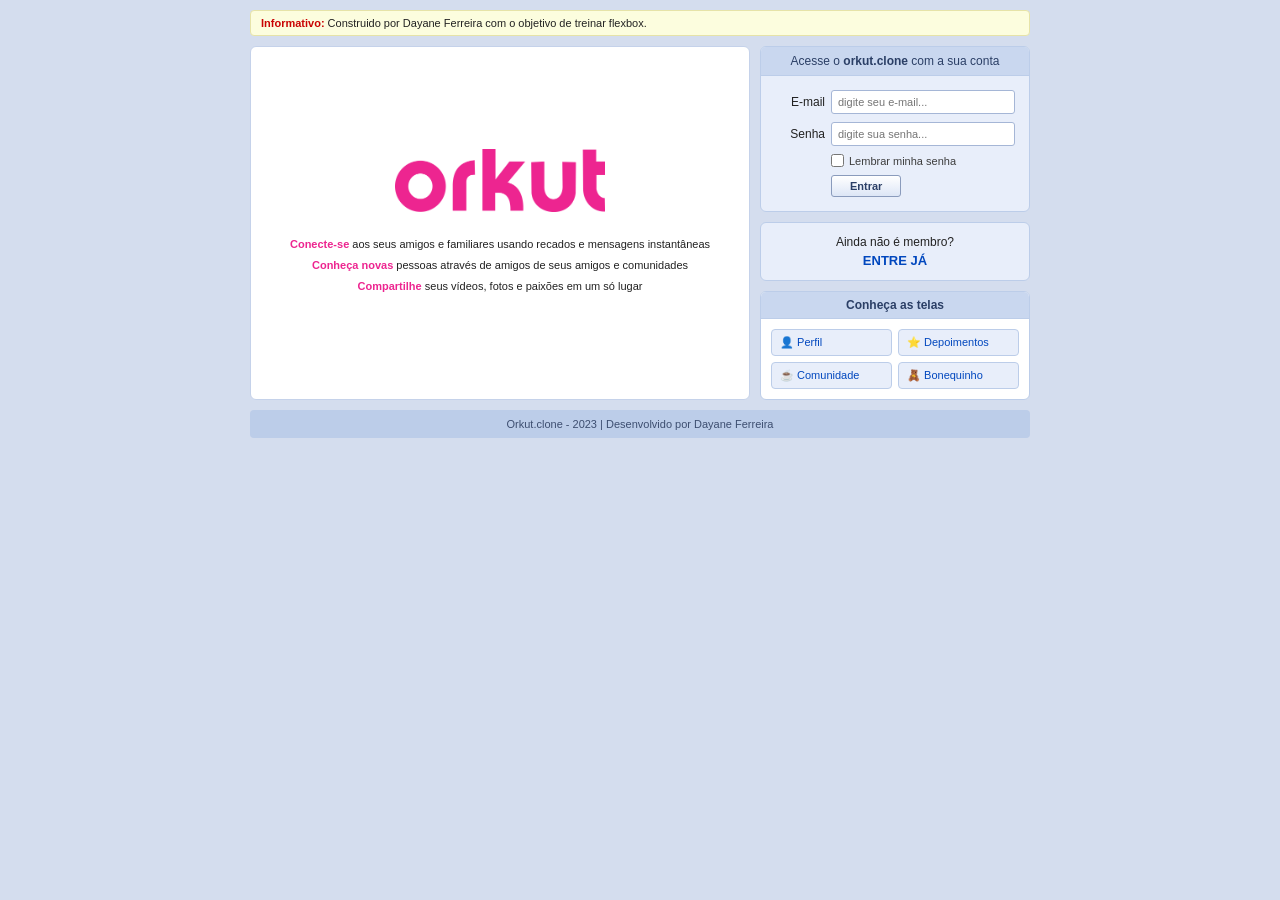
<file: index.html>
<!DOCTYPE html>
<html lang="pt-BR">
<head>
  <meta charset="UTF-8">
  <meta name="viewport" content="width=device-width, initial-scale=1.0">
  <title>Orkut - Clone</title>
  <link rel="stylesheet" href="css/style.css">
  <link rel="shortcut icon" href="img/icone.png" type="image/x-icon">
</head>
<body>

  <header>
    <div id="cabecalho" class="tela">
      <span>Informativo:</span> Construido por Dayane Ferreira com o objetivo de treinar flexbox.
    </div>
  </header>

    <div id="container-principal" class="tela">
        
        <div id="caixa-esquerda">
          <div id="bloco-logo">
             <img src="img/orkut-logo.png" alt="logo orkut">
          </div>

          <div id="bloco-textos">
            <p><span>Conecte-se</span> aos seus amigos e familiares usando recados e mensagens instantâneas</p>
            <p><span>Conheça novas</span> pessoas através de amigos de seus amigos e comunidades</p>
            <p><span>Compartilhe</span> seus vídeos, fotos e paixões em um só lugar</p>
          </div>
        </div>

        <div id="caixa-direita">
              
              <div id="tela-login">
                <p>Acesse o <strong>orkut.clone</strong> com a sua conta</p>
                 
                  <form action="perfil.html">
                    <div id="input-email">
                      <label for="email">E-mail</label>
                      <input type="email" id="email" placeholder="digite seu e-mail..." required="required">
                    </div>

                    <div id="input-senha">
                      <label for="senha">Senha</label>
                      <input type="password" id="senha" placeholder="digite sua senha..." required="required">
                    </div>

                    <div id="input-lembrar">
                      <input type="checkbox" id="chk-lembrar-senha" name="lembrar" value="1">
                      <label for="chk-lembrar-senha">Lembrar minha senha</label>
                    </div>

                    <div id="logar">
                        <button type="submit">Entrar</button>
                    </div>
                    
                  </form>
              </div>

              <div id="tela-inscrever-se">
                  <span>Ainda não é membro?</span>
                  <a href="#">Entre já</a>
              </div>

              <!-- Atalhos para todas as telas do clone -->
              <nav id="telas-projeto" aria-label="telas do projeto">
                <p>Conheça as telas</p>
                <ul>
                  <li><a href="perfil.html">👤 Perfil</a></li>
                  <li><a href="depoimentos.html">⭐ Depoimentos</a></li>
                  <li><a href="comunidade.html">☕ Comunidade</a></li>
                  <li><a href="humor.html">🧸 Bonequinho</a></li>
                </ul>
              </nav>
        </div>


    </div>

    <footer id="rodape" class="tela">
       Orkut.clone - 2023 | Desenvolvido por Dayane Ferreira
    </footer>
    
</body>
</html>
</file>
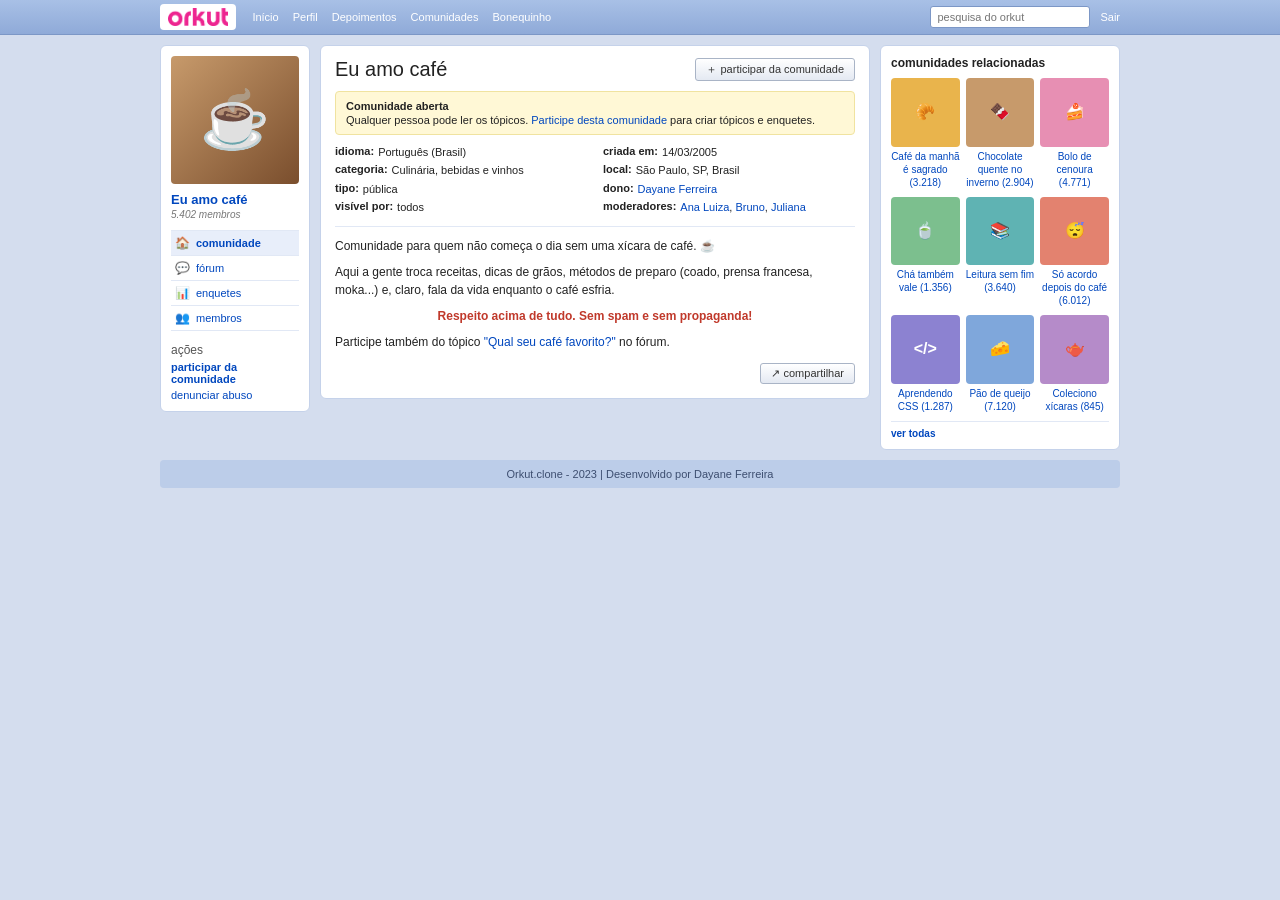
<file: comunidade.html>
<!DOCTYPE html>
<html lang="pt-BR">
<head>
  <meta charset="UTF-8">
  <meta name="viewport" content="width=device-width, initial-scale=1.0">
  <title>Eu amo café - Orkut Clone</title>
  <!-- perfil.css traz a base (barra, caixas, 3 colunas); comunidade.css só o que é desta página -->
  <link rel="stylesheet" href="css/perfil.css">
  <link rel="stylesheet" href="css/comunidade.css">
  <link rel="shortcut icon" href="img/icone.png" type="image/x-icon">
</head>
<body>

  <!-- BARRA SUPERIOR (igual à do perfil) -->
  <header id="barra-topo">
    <div class="tela barra-conteudo">
      <a href="perfil.html" id="logo-topo"><img src="img/orkut-logo.png" alt="logo orkut"></a>

      <nav id="menu-topo">
        <a href="perfil.html">Início</a>
        <a href="perfil.html">Perfil</a>
        <a href="depoimentos.html">Depoimentos</a>
        <a href="comunidade.html">Comunidades</a>
        <a href="humor.html">Bonequinho</a>
      </nav>

      <div id="busca-topo">
        <input type="search" placeholder="pesquisa do orkut" aria-label="pesquisa do orkut">
        <a href="index.html" id="sair">Sair</a>
      </div>
    </div>
  </header>

  <!-- Usa o mesmo id da página de perfil para aproveitar o layout de 3 colunas -->
  <div id="pagina-perfil" class="tela">

    <!-- COLUNA ESQUERDA: imagem, nome, membros e ações -->
    <aside id="coluna-esquerda" class="caixa">
      <div id="foto-comunidade" aria-hidden="true">☕</div>

      <div id="resumo-comunidade">
        <a href="comunidade.html" class="nome-link">Eu amo café</a>
        <p>5.402 membros</p>
      </div>

      <ul id="menu-perfil">
        <li><a href="#" class="ativo"><span class="icone">🏠</span>comunidade</a></li>
        <li><a href="#"><span class="icone">💬</span>fórum</a></li>
        <li><a href="#"><span class="icone">📊</span>enquetes</a></li>
        <li><a href="#"><span class="icone">👥</span>membros</a></li>
      </ul>

      <h2 id="titulo-acoes">ações</h2>
      <ul id="acoes">
        <li><a href="#">participar da comunidade</a></li>
        <li><a href="#">denunciar abuso</a></li>
      </ul>
    </aside>

    <!-- CENTRO: título, botão, dados e descrição -->
    <main id="coluna-centro" class="caixa">
      <div id="cabecalho-comunidade">
        <h1>Eu amo café</h1>
        <a href="#" class="botao">＋ participar da comunidade</a>
      </div>

      <div id="aviso">
        <strong>Comunidade aberta</strong>
        <p>Qualquer pessoa pode ler os tópicos. <a href="#">Participe desta comunidade</a> para criar tópicos e enquetes.</p>
      </div>

      <dl id="dados-comunidade">
        <div><dt>idioma:</dt><dd>Português (Brasil)</dd></div>
        <div><dt>criada em:</dt><dd>14/03/2005</dd></div>
        <div><dt>categoria:</dt><dd>Culinária, bebidas e vinhos</dd></div>
        <div><dt>local:</dt><dd>São Paulo, SP, Brasil</dd></div>
        <div><dt>tipo:</dt><dd>pública</dd></div>
        <div><dt>dono:</dt><dd><a href="perfil.html">Dayane Ferreira</a></dd></div>
        <div><dt>visível por:</dt><dd>todos</dd></div>
        <div><dt>moderadores:</dt><dd><a href="#">Ana Luiza</a>, <a href="#">Bruno</a>, <a href="#">Juliana</a></dd></div>
      </dl>

      <div id="descricao">
        <p>Comunidade para quem não começa o dia sem uma xícara de café. ☕</p>
        <p>Aqui a gente troca receitas, dicas de grãos, métodos de preparo (coado, prensa francesa, moka...) e, claro, fala da vida enquanto o café esfria.</p>
        <p class="destaque">Respeito acima de tudo. Sem spam e sem propaganda!</p>
        <p>Participe também do tópico <a href="#">"Qual seu café favorito?"</a> no fórum.</p>
      </div>

      <div id="rodape-centro">
        <a href="#" class="botao">↗ compartilhar</a>
      </div>
    </main>

    <!-- COLUNA DIREITA: comunidades relacionadas -->
    <aside id="coluna-direita">
      <section class="caixa bloco-lateral">
        <h2>comunidades relacionadas</h2>
        <ul class="grade">
          <li><a href="#"><span class="mini c5">🥐</span>Café da manhã é sagrado (3.218)</a></li>
          <li><a href="#"><span class="mini c3">🍫</span>Chocolate quente no inverno (2.904)</a></li>
          <li><a href="#"><span class="mini c1">🍰</span>Bolo de cenoura (4.771)</a></li>
          <li><a href="#"><span class="mini c4">🍵</span>Chá também vale (1.356)</a></li>
          <li><a href="#"><span class="mini c8">📚</span>Leitura sem fim (3.640)</a></li>
          <li><a href="#"><span class="mini c7">😴</span>Só acordo depois do café (6.012)</a></li>
          <li><a href="#"><span class="mini c6">&lt;/&gt;</span>Aprendendo CSS (1.287)</a></li>
          <li><a href="#"><span class="mini c2">🧀</span>Pão de queijo (7.120)</a></li>
          <li><a href="#"><span class="mini c9">🫖</span>Coleciono xícaras (845)</a></li>
        </ul>
        <a href="#" class="ver-todos">ver todas</a>
      </section>
    </aside>

  </div>

  <footer id="rodape" class="tela">
    Orkut.clone - 2023 | Desenvolvido por Dayane Ferreira
  </footer>

</body>
</html>
</file>
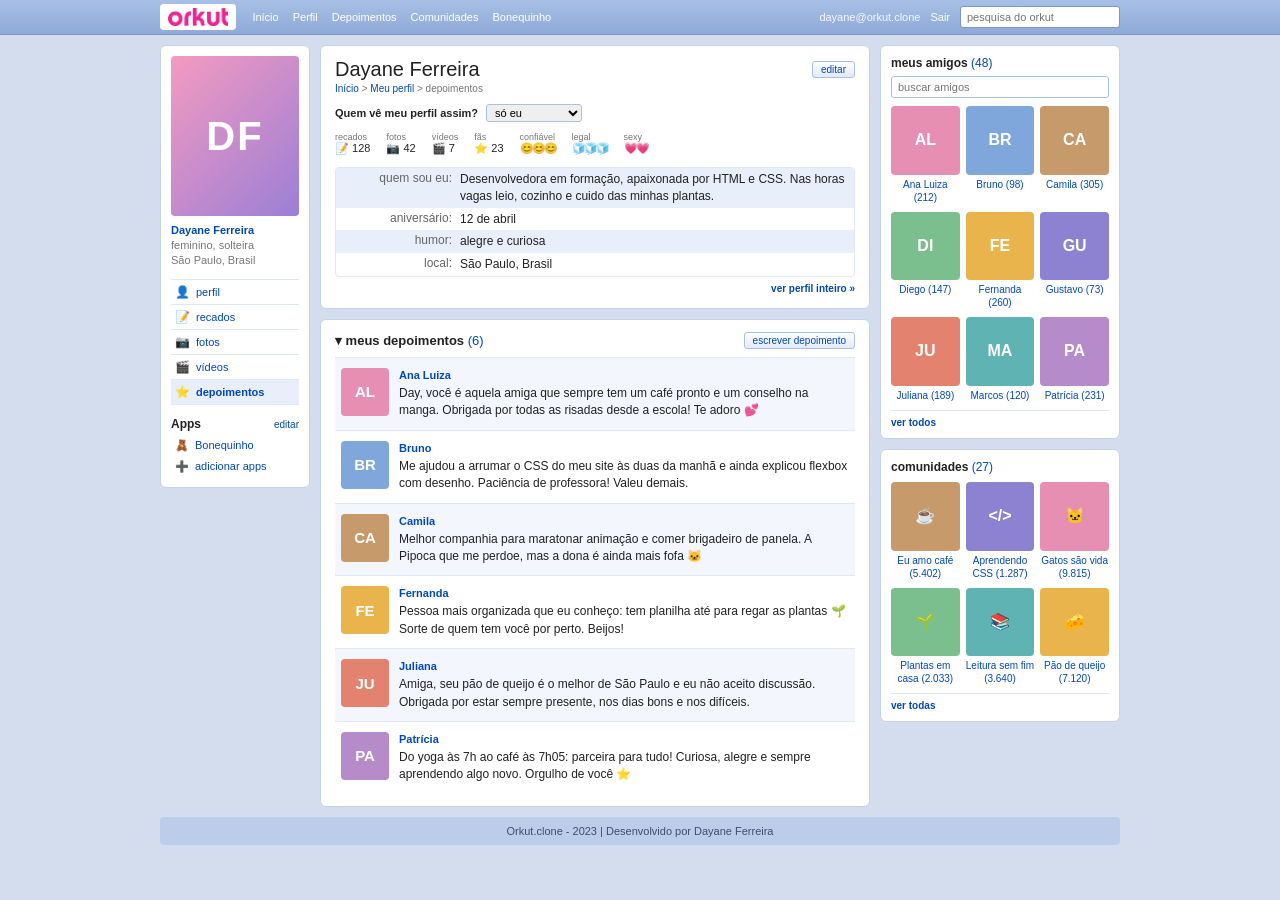
<file: depoimentos.html>
<!DOCTYPE html>
<html lang="pt-BR">
<head>
  <meta charset="UTF-8">
  <meta name="viewport" content="width=device-width, initial-scale=1.0">
  <title>Depoimentos de Dayane Ferreira - Orkut Clone</title>
  <!-- perfil.css traz a base (barra, caixas, colunas); depoimentos.css só o que é desta página -->
  <link rel="stylesheet" href="css/perfil.css">
  <link rel="stylesheet" href="css/depoimentos.css">
  <link rel="shortcut icon" href="img/icone.png" type="image/x-icon">
</head>
<body>

  <!-- BARRA SUPERIOR (igual à do perfil, com o e-mail) -->
  <header id="barra-topo">
    <div class="tela barra-conteudo">
      <a href="perfil.html" id="logo-topo"><img src="img/orkut-logo.png" alt="logo orkut"></a>

      <nav id="menu-topo">
        <a href="perfil.html">Início</a>
        <a href="perfil.html">Perfil</a>
        <a href="depoimentos.html">Depoimentos</a>
        <a href="comunidade.html">Comunidades</a>
        <a href="humor.html">Bonequinho</a>
      </nav>

      <div id="busca-topo">
        <!-- e-mail fictício: o repositório é público -->
        <span id="email-topo">dayane@orkut.clone</span>
        <a href="index.html" id="sair">Sair</a>
        <input type="search" placeholder="pesquisa do orkut" aria-label="pesquisa do orkut">
      </div>
    </div>
  </header>

  <div id="pagina-perfil" class="tela">

    <!-- COLUNA ESQUERDA: a mesma do perfil, com "depoimentos" marcado -->
    <aside id="coluna-esquerda" class="caixa">
      <div id="foto-perfil" aria-hidden="true">DF</div>

      <div id="resumo-perfil">
        <a href="perfil.html" class="nome-link">Dayane Ferreira</a>
        <p>feminino, solteira<br>São Paulo, Brasil</p>
      </div>

      <ul id="menu-perfil">
        <li><a href="perfil.html"><span class="icone">👤</span>perfil</a></li>
        <li><a href="#"><span class="icone">📝</span>recados</a></li>
        <li><a href="#"><span class="icone">📷</span>fotos</a></li>
        <li><a href="#"><span class="icone">🎬</span>vídeos</a></li>
        <li><a href="depoimentos.html" class="ativo"><span class="icone">⭐</span>depoimentos</a></li>
      </ul>

      <div class="titulo-apps"><h2>Apps</h2><a href="#">editar</a></div>
      <ul class="lista-apps">
        <li><a href="humor.html"><span class="icone">🧸</span>Bonequinho</a></li>
        <li><a href="#"><span class="icone">➕</span>adicionar apps</a></li>
      </ul>
    </aside>

    <!-- CENTRO: cabeçalho do perfil + lista de depoimentos -->
    <div id="coluna-meio">

      <main id="coluna-centro" class="caixa">
        <div class="cabecalho-linha">
          <h1>Dayane Ferreira</h1>
          <a href="perfil.html" class="botao-mini">editar</a>
        </div>
        <p id="trilha"><a href="perfil.html">Início</a> &gt; <a href="perfil.html">Meu perfil</a> &gt; depoimentos</p>

        <div id="quem-ve">
          <label for="visao">Quem vê meu perfil assim?</label>
          <select id="visao">
            <option>só eu</option>
            <option>meus amigos</option>
            <option>todos</option>
          </select>
        </div>

        <ul id="contadores">
          <li><span>recados</span><strong>📝 128</strong></li>
          <li><span>fotos</span><strong>📷 42</strong></li>
          <li><span>vídeos</span><strong>🎬 7</strong></li>
          <li><span>fãs</span><strong>⭐ 23</strong></li>
          <li><span>confiável</span><strong class="notas">😊😊😊</strong></li>
          <li><span>legal</span><strong class="notas">🧊🧊🧊</strong></li>
          <li><span>sexy</span><strong class="notas">💗💗</strong></li>
        </ul>

        <!-- Dados resumidos (o perfil completo fica em perfil.html) -->
        <dl id="tabela-social" class="resumo">
          <div><dt>quem sou eu:</dt><dd>Desenvolvedora em formação, apaixonada por HTML e CSS. Nas horas vagas leio, cozinho e cuido das minhas plantas.</dd></div>
          <div><dt>aniversário:</dt><dd>12 de abril</dd></div>
          <div><dt>humor:</dt><dd>alegre e curiosa</dd></div>
          <div><dt>local:</dt><dd>São Paulo, Brasil</dd></div>
        </dl>
        <a href="perfil.html" class="ver-perfil">ver perfil inteiro »</a>
      </main>

      <section id="meus-depoimentos" class="caixa">
        <div class="cabecalho-linha">
          <h2>▾ meus depoimentos <span>(6)</span></h2>
          <a href="#" class="botao-mini">escrever depoimento</a>
        </div>

        <ul class="lista-depoimentos">
          <li class="depoimento">
            <a href="#" class="foto-amigo c1" aria-hidden="true">AL</a>
            <div class="texto">
              <a href="#" class="autor">Ana Luiza</a>
              <p>Day, você é aquela amiga que sempre tem um café pronto e um conselho na manga. Obrigada por todas as risadas desde a escola! Te adoro 💕</p>
            </div>
          </li>
          <li class="depoimento">
            <a href="#" class="foto-amigo c2" aria-hidden="true">BR</a>
            <div class="texto">
              <a href="#" class="autor">Bruno</a>
              <p>Me ajudou a arrumar o CSS do meu site às duas da manhã e ainda explicou flexbox com desenho. Paciência de professora! Valeu demais.</p>
            </div>
          </li>
          <li class="depoimento">
            <a href="#" class="foto-amigo c3" aria-hidden="true">CA</a>
            <div class="texto">
              <a href="#" class="autor">Camila</a>
              <p>Melhor companhia para maratonar animação e comer brigadeiro de panela. A Pipoca que me perdoe, mas a dona é ainda mais fofa 🐱</p>
            </div>
          </li>
          <li class="depoimento">
            <a href="#" class="foto-amigo c5" aria-hidden="true">FE</a>
            <div class="texto">
              <a href="#" class="autor">Fernanda</a>
              <p>Pessoa mais organizada que eu conheço: tem planilha até para regar as plantas 🌱 Sorte de quem tem você por perto. Beijos!</p>
            </div>
          </li>
          <li class="depoimento">
            <a href="#" class="foto-amigo c7" aria-hidden="true">JU</a>
            <div class="texto">
              <a href="#" class="autor">Juliana</a>
              <p>Amiga, seu pão de queijo é o melhor de São Paulo e eu não aceito discussão. Obrigada por estar sempre presente, nos dias bons e nos difíceis.</p>
            </div>
          </li>
          <li class="depoimento">
            <a href="#" class="foto-amigo c9" aria-hidden="true">PA</a>
            <div class="texto">
              <a href="#" class="autor">Patrícia</a>
              <p>Do yoga às 7h ao café às 7h05: parceira para tudo! Curiosa, alegre e sempre aprendendo algo novo. Orgulho de você ⭐</p>
            </div>
          </li>
        </ul>
      </section>

    </div>

    <!-- COLUNA DIREITA: amigos (com busca) e comunidades, sem publicidade -->
    <aside id="coluna-direita">
      <section class="caixa bloco-lateral">
        <h2>meus amigos <span>(48)</span></h2>
        <input type="search" class="busca-amigos" placeholder="buscar amigos" aria-label="buscar amigos">
        <ul class="grade">
          <li><a href="#"><span class="mini c1">AL</span>Ana Luiza (212)</a></li>
          <li><a href="#"><span class="mini c2">BR</span>Bruno (98)</a></li>
          <li><a href="#"><span class="mini c3">CA</span>Camila (305)</a></li>
          <li><a href="#"><span class="mini c4">DI</span>Diego (147)</a></li>
          <li><a href="#"><span class="mini c5">FE</span>Fernanda (260)</a></li>
          <li><a href="#"><span class="mini c6">GU</span>Gustavo (73)</a></li>
          <li><a href="#"><span class="mini c7">JU</span>Juliana (189)</a></li>
          <li><a href="#"><span class="mini c8">MA</span>Marcos (120)</a></li>
          <li><a href="#"><span class="mini c9">PA</span>Patrícia (231)</a></li>
        </ul>
        <a href="#" class="ver-todos">ver todos</a>
      </section>

      <section class="caixa bloco-lateral">
        <h2>comunidades <span>(27)</span></h2>
        <ul class="grade">
          <li><a href="comunidade.html"><span class="mini c3">☕</span>Eu amo café (5.402)</a></li>
          <li><a href="#"><span class="mini c6">&lt;/&gt;</span>Aprendendo CSS (1.287)</a></li>
          <li><a href="#"><span class="mini c1">🐱</span>Gatos são vida (9.815)</a></li>
          <li><a href="#"><span class="mini c4">🌱</span>Plantas em casa (2.033)</a></li>
          <li><a href="#"><span class="mini c8">📚</span>Leitura sem fim (3.640)</a></li>
          <li><a href="#"><span class="mini c5">🧀</span>Pão de queijo (7.120)</a></li>
        </ul>
        <a href="comunidade.html" class="ver-todos">ver todas</a>
      </section>
    </aside>

  </div>

  <footer id="rodape" class="tela">
    Orkut.clone - 2023 | Desenvolvido por Dayane Ferreira
  </footer>

</body>
</html>
</file>
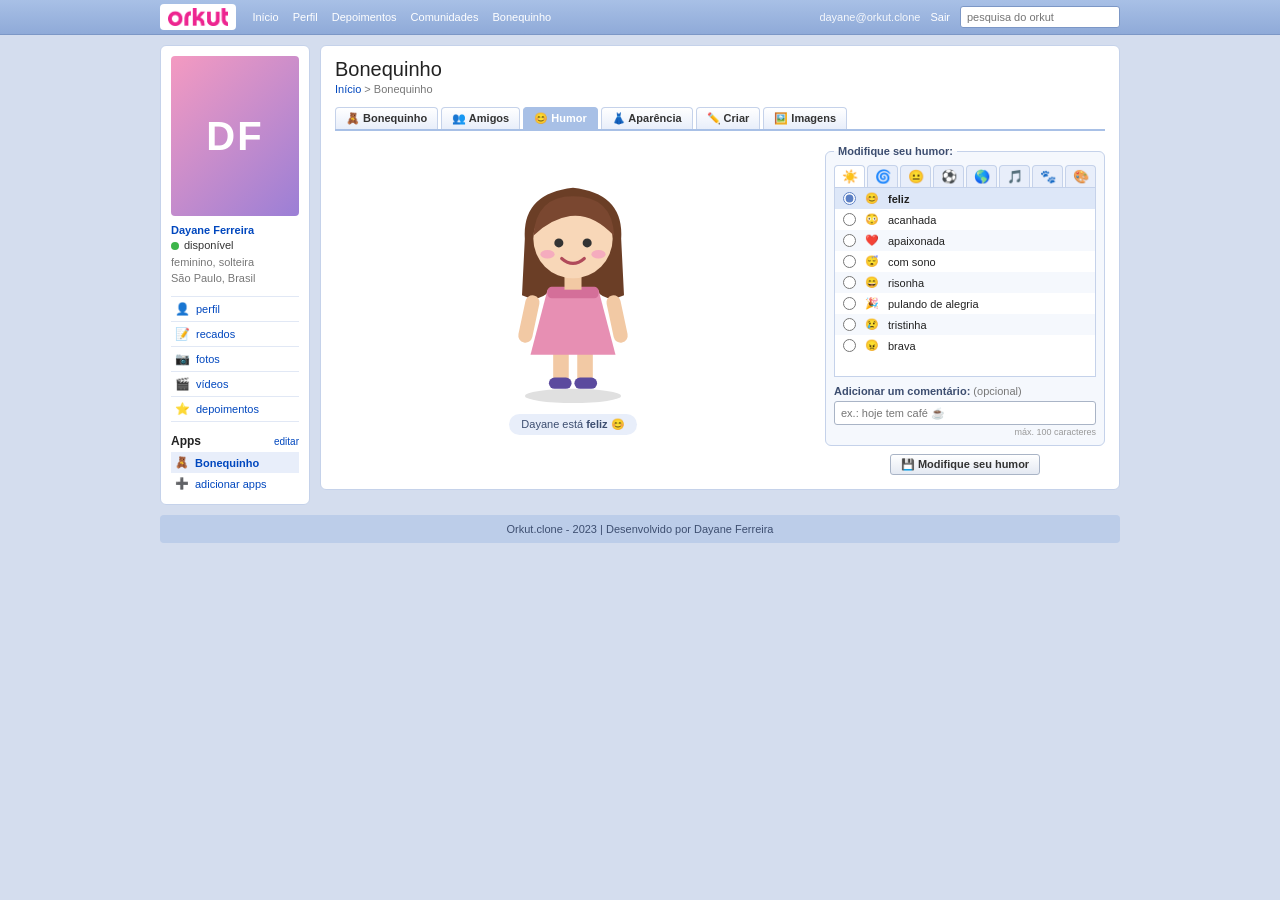
<file: humor.html>
<!DOCTYPE html>
<html lang="pt-BR">
<head>
  <meta charset="UTF-8">
  <meta name="viewport" content="width=device-width, initial-scale=1.0">
  <title>Bonequinho - Orkut Clone</title>
  <!-- perfil.css traz a base (barra, caixas, colunas); humor.css só o que é desta página -->
  <link rel="stylesheet" href="css/perfil.css">
  <link rel="stylesheet" href="css/comunidade.css">
  <link rel="stylesheet" href="css/humor.css">
  <link rel="shortcut icon" href="img/icone.png" type="image/x-icon">
</head>
<body>

  <!-- BARRA SUPERIOR (igual à do perfil, com o e-mail) -->
  <header id="barra-topo">
    <div class="tela barra-conteudo">
      <a href="perfil.html" id="logo-topo"><img src="img/orkut-logo.png" alt="logo orkut"></a>

      <nav id="menu-topo">
        <a href="perfil.html">Início</a>
        <a href="perfil.html">Perfil</a>
        <a href="depoimentos.html">Depoimentos</a>
        <a href="comunidade.html">Comunidades</a>
        <a href="humor.html">Bonequinho</a>
      </nav>

      <div id="busca-topo">
        <!-- e-mail fictício: o repositório é público -->
        <span id="email-topo">dayane@orkut.clone</span>
        <a href="index.html" id="sair">Sair</a>
        <input type="search" placeholder="pesquisa do orkut" aria-label="pesquisa do orkut">
      </div>
    </div>
  </header>

  <div id="pagina-perfil" class="tela">

    <!-- COLUNA ESQUERDA: mesma do perfil + status e Apps -->
    <aside id="coluna-esquerda" class="caixa">
      <div id="foto-perfil" aria-hidden="true">DF</div>

      <div id="resumo-perfil">
        <a href="perfil.html" class="nome-link">Dayane Ferreira</a>
        <p id="status-online"><span class="bolinha"></span>disponível</p>
        <p>feminino, solteira<br>São Paulo, Brasil</p>
      </div>

      <ul id="menu-perfil">
        <li><a href="perfil.html"><span class="icone">👤</span>perfil</a></li>
        <li><a href="#"><span class="icone">📝</span>recados</a></li>
        <li><a href="#"><span class="icone">📷</span>fotos</a></li>
        <li><a href="#"><span class="icone">🎬</span>vídeos</a></li>
        <li><a href="depoimentos.html"><span class="icone">⭐</span>depoimentos</a></li>
      </ul>

      <div class="titulo-apps"><h2>Apps</h2><a href="#">editar</a></div>
      <ul class="lista-apps">
        <li><a href="humor.html" class="ativo"><span class="icone">🧸</span>Bonequinho</a></li>
        <li><a href="#"><span class="icone">➕</span>adicionar apps</a></li>
      </ul>
    </aside>

    <!-- CENTRO: o app -->
    <main id="coluna-centro" class="caixa">
      <h1>Bonequinho</h1>
      <p id="trilha"><a href="perfil.html">Início</a> &gt; Bonequinho</p>

      <nav id="abas-app">
        <a href="#">🧸 Bonequinho</a>
        <a href="#">👥 Amigos</a>
        <a href="#" class="ativa">😊 Humor</a>
        <a href="#">👗 Aparência</a>
        <a href="#">✏️ Criar</a>
        <a href="#">🖼️ Imagens</a>
      </nav>

      <form id="app-humor" action="#">

        <!-- Avatar desenhado em SVG: o rosto muda conforme o humor marcado (CSS :has) -->
        <div id="palco">
          <svg id="boneco" viewBox="0 0 120 170" role="img" aria-label="Avatar da Dayane">
            <!-- sombra -->
            <ellipse cx="60" cy="163" rx="34" ry="5" fill="#000" opacity=".12"/>
            <!-- cabelo de trás -->
            <path d="M26 52 Q24 20 60 16 Q96 20 94 52 L96 92 Q84 98 76 88 L44 88 Q36 98 24 92 Z" fill="#6B3E26"/>
            <!-- pernas -->
            <rect x="46" y="128" width="11" height="28" rx="4" fill="#F2C9A4"/>
            <rect x="63" y="128" width="11" height="28" rx="4" fill="#F2C9A4"/>
            <rect x="43" y="150" width="16" height="8" rx="4" fill="#5B4A9E"/>
            <rect x="61" y="150" width="16" height="8" rx="4" fill="#5B4A9E"/>
            <!-- braços -->
            <g class="bracos-baixo">
              <rect x="27" y="92" width="10" height="34" rx="5" fill="#F2C9A4" transform="rotate(12 32 94)"/>
              <rect x="83" y="92" width="10" height="34" rx="5" fill="#F2C9A4" transform="rotate(-12 88 94)"/>
            </g>
            <g class="bracos-cima">
              <rect x="27" y="62" width="10" height="34" rx="5" fill="#F2C9A4" transform="rotate(-25 32 94)"/>
              <rect x="83" y="62" width="10" height="34" rx="5" fill="#F2C9A4" transform="rotate(25 88 94)"/>
            </g>
            <!-- vestido -->
            <path d="M42 88 L78 88 L90 134 L30 134 Z" fill="#E78FB3"/>
            <rect x="42" y="86" width="36" height="8" rx="3" fill="#D46F99"/>
            <!-- pescoço e cabeça -->
            <rect x="54" y="76" width="12" height="12" fill="#F2C9A4"/>
            <circle cx="60" cy="52" r="28" fill="#F8D7B8"/>
            <!-- franja -->
            <path d="M32 50 Q34 22 60 22 Q88 22 89 50 Q74 34 58 36 Q44 38 32 50 Z" fill="#7A4730"/>

            <!-- OLHOS -->
            <g class="parte olhos-normais" fill="#333">
              <circle cx="50" cy="55" r="3.2"/><circle cx="70" cy="55" r="3.2"/>
            </g>
            <g class="parte olhos-fechados" fill="none" stroke="#333" stroke-width="2.2" stroke-linecap="round">
              <path d="M45 56 Q50 51 55 56"/><path d="M65 56 Q70 51 75 56"/>
            </g>
            <g class="parte olhos-coracao" fill="#E0245E">
              <path d="M50 59 l-4.5 -4.5 a2.6 2.6 0 0 1 4.5 -3 a2.6 2.6 0 0 1 4.5 3 Z"/>
              <path d="M70 59 l-4.5 -4.5 a2.6 2.6 0 0 1 4.5 -3 a2.6 2.6 0 0 1 4.5 3 Z"/>
            </g>
            <g class="parte olhos-sono" fill="none" stroke="#333" stroke-width="2.2" stroke-linecap="round">
              <path d="M45 55 H55"/><path d="M65 55 H75"/>
            </g>
            <g class="parte sobrancelha-brava" fill="none" stroke="#5A3220" stroke-width="2.4" stroke-linecap="round">
              <path d="M44 47 L55 50"/><path d="M76 47 L65 50"/>
            </g>
            <g class="parte sobrancelha-triste" fill="none" stroke="#5A3220" stroke-width="2.2" stroke-linecap="round">
              <path d="M45 50 L55 47"/><path d="M75 50 L65 47"/>
            </g>

            <!-- BOCAS -->
            <path class="parte boca-sorriso" d="M52 66 Q60 73 68 66" fill="none" stroke="#B04A5A" stroke-width="2.2" stroke-linecap="round"/>
            <path class="parte boca-aberta" d="M50 64 Q60 64 70 64 Q68 76 60 76 Q52 76 50 64 Z" fill="#B04A5A"/>
            <path class="parte boca-pequena" d="M56 67 Q60 69 64 67" fill="none" stroke="#B04A5A" stroke-width="2" stroke-linecap="round"/>
            <path class="parte boca-triste" d="M52 70 Q60 63 68 70" fill="none" stroke="#B04A5A" stroke-width="2.2" stroke-linecap="round"/>
            <ellipse class="parte boca-o" cx="60" cy="68" rx="3.5" ry="4" fill="#B04A5A"/>

            <!-- EXTRAS -->
            <g class="parte bochechas" fill="#F49AC1" opacity=".7">
              <ellipse cx="42" cy="63" rx="5" ry="3"/><ellipse cx="78" cy="63" rx="5" ry="3"/>
            </g>
            <path class="parte lagrima" d="M72 60 Q75 66 72 68 Q69 66 72 60 Z" fill="#6FB6E8"/>
            <text class="parte zzz" x="86" y="26" font-size="14" font-family="Verdana" font-weight="bold" fill="#7FA7DB">z z</text>
            <path class="parte coracao-flutuando" d="M98 30 l-7 -7 a4 4 0 0 1 7 -4.5 a4 4 0 0 1 7 4.5 Z" fill="#E0245E"/>
            <g class="parte estrelas" fill="#E9B44C">
              <path d="M14 30 l2 5 5 .5 -4 3 1.5 5 -4.5 -3 -4.5 3 1.5 -5 -4 -3 5 -.5 Z"/>
              <path d="M102 20 l1.5 4 4 .4 -3 2.4 1 4 -3.5 -2.4 -3.5 2.4 1 -4 -3 -2.4 4 -.4 Z"/>
            </g>
          </svg>

          <!-- Frase embaixo do boneco: só a do humor marcado aparece -->
          <p id="frase-humor">
            Dayane está
            <span data-humor="feliz">feliz 😊</span>
            <span data-humor="acanhada">acanhada 😳</span>
            <span data-humor="apaixonada">apaixonada ❤️</span>
            <span data-humor="sonolenta">com sono 😴</span>
            <span data-humor="risonha">risonha 😄</span>
            <span data-humor="pulando">pulando de alegria 🎉</span>
            <span data-humor="triste">tristinha 😢</span>
            <span data-humor="brava">brava 😠</span>
          </p>
        </div>

        <!-- Painel para trocar o humor -->
        <div id="lado-painel">
        <fieldset id="painel-humor">
          <legend>Modifique seu humor:</legend>

          <div id="categorias" aria-hidden="true">
            <span class="ativa">☀️</span><span>🌀</span><span>😐</span><span>⚽</span><span>🌎</span><span>🎵</span><span>🐾</span><span>🎨</span>
          </div>

          <ul id="lista-humores">
            <li><label><input type="radio" name="humor" value="feliz" id="h-feliz" checked><span class="emoji">😊</span>feliz</label></li>
            <li><label><input type="radio" name="humor" value="acanhada" id="h-acanhada"><span class="emoji">😳</span>acanhada</label></li>
            <li><label><input type="radio" name="humor" value="apaixonada" id="h-apaixonada"><span class="emoji">❤️</span>apaixonada</label></li>
            <li><label><input type="radio" name="humor" value="sonolenta" id="h-sonolenta"><span class="emoji">😴</span>com sono</label></li>
            <li><label><input type="radio" name="humor" value="risonha" id="h-risonha"><span class="emoji">😄</span>risonha</label></li>
            <li><label><input type="radio" name="humor" value="pulando" id="h-pulando"><span class="emoji">🎉</span>pulando de alegria</label></li>
            <li><label><input type="radio" name="humor" value="triste" id="h-triste"><span class="emoji">😢</span>tristinha</label></li>
            <li><label><input type="radio" name="humor" value="brava" id="h-brava"><span class="emoji">😠</span>brava</label></li>
          </ul>

          <label id="rotulo-comentario" for="comentario">Adicionar um comentário: <span>(opcional)</span></label>
          <input type="text" id="comentario" name="comentario" maxlength="100" placeholder="ex.: hoje tem café ☕">
          <small id="limite">máx. 100 caracteres</small>
        </fieldset>

        <div id="rodape-humor">
          <button type="submit" class="botao">💾 Modifique seu humor</button>
        </div>
        </div>
      </form>
    </main>

  </div>

  <footer id="rodape" class="tela">
    Orkut.clone - 2023 | Desenvolvido por Dayane Ferreira
  </footer>

</body>
</html>
</file>
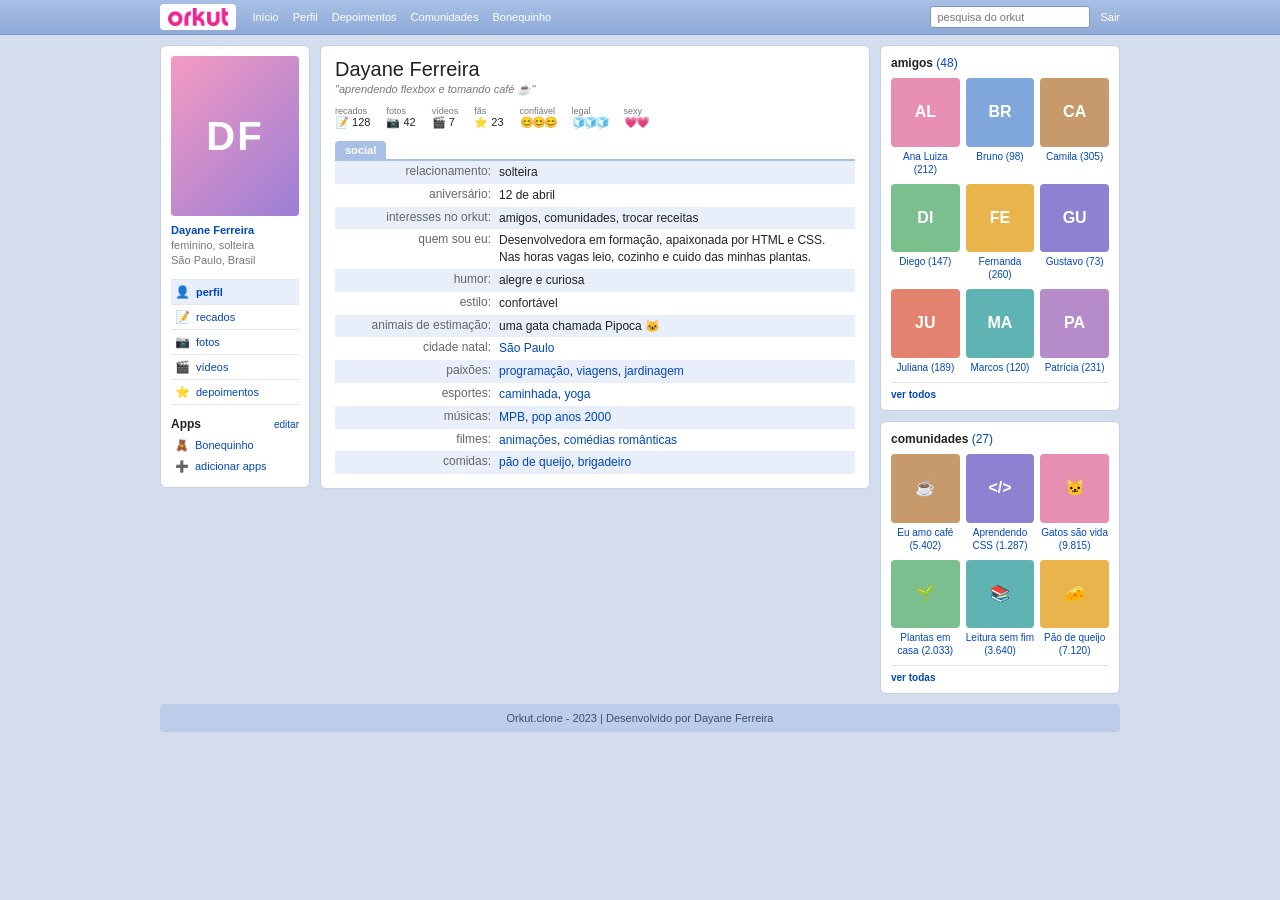
<file: perfil.html>
<!DOCTYPE html>
<html lang="pt-BR">
<head>
  <meta charset="UTF-8">
  <meta name="viewport" content="width=device-width, initial-scale=1.0">
  <title>Dayane Ferreira - Orkut Clone</title>
  <link rel="stylesheet" href="css/perfil.css">
  <link rel="shortcut icon" href="img/icone.png" type="image/x-icon">
</head>
<body>

  <!-- BARRA SUPERIOR -->
  <header id="barra-topo">
    <div class="tela barra-conteudo">
      <a href="perfil.html" id="logo-topo"><img src="img/orkut-logo.png" alt="logo orkut"></a>

      <nav id="menu-topo">
        <a href="perfil.html">Início</a>
        <a href="perfil.html">Perfil</a>
        <a href="depoimentos.html">Depoimentos</a>
        <a href="comunidade.html">Comunidades</a>
        <a href="humor.html">Bonequinho</a>
      </nav>

      <div id="busca-topo">
        <input type="search" placeholder="pesquisa do orkut" aria-label="pesquisa do orkut">
        <a href="index.html" id="sair">Sair</a>
      </div>
    </div>
  </header>

  <div id="pagina-perfil" class="tela">

    <!-- COLUNA ESQUERDA: foto e menu -->
    <aside id="coluna-esquerda" class="caixa">
      <div id="foto-perfil" aria-hidden="true">DF</div>

      <div id="resumo-perfil">
        <a href="#" class="nome-link">Dayane Ferreira</a>
        <p>feminino, solteira<br>São Paulo, Brasil</p>
      </div>

      <ul id="menu-perfil">
        <li><a href="#" class="ativo"><span class="icone">👤</span>perfil</a></li>
        <li><a href="#"><span class="icone">📝</span>recados</a></li>
        <li><a href="#"><span class="icone">📷</span>fotos</a></li>
        <li><a href="#"><span class="icone">🎬</span>vídeos</a></li>
        <li><a href="depoimentos.html"><span class="icone">⭐</span>depoimentos</a></li>
      </ul>

      <div class="titulo-apps"><h2>Apps</h2><a href="#">editar</a></div>
      <ul class="lista-apps">
        <li><a href="humor.html"><span class="icone">🧸</span>Bonequinho</a></li>
        <li><a href="#"><span class="icone">➕</span>adicionar apps</a></li>
      </ul>
    </aside>

    <!-- CENTRO: nome, contadores e tabela social -->
    <main id="coluna-centro" class="caixa">
      <h1>Dayane Ferreira</h1>
      <p id="frase-status">"aprendendo flexbox e tomando café ☕"</p>

      <ul id="contadores">
        <li><span>recados</span><strong>📝 128</strong></li>
        <li><span>fotos</span><strong>📷 42</strong></li>
        <li><span>vídeos</span><strong>🎬 7</strong></li>
        <li><span>fãs</span><strong>⭐ 23</strong></li>
        <li><span>confiável</span><strong class="notas">😊😊😊</strong></li>
        <li><span>legal</span><strong class="notas">🧊🧊🧊</strong></li>
        <li><span>sexy</span><strong class="notas">💗💗</strong></li>
      </ul>

      <div id="aba-social"><span>social</span></div>

      <dl id="tabela-social">
        <div><dt>relacionamento:</dt><dd>solteira</dd></div>
        <div><dt>aniversário:</dt><dd>12 de abril</dd></div>
        <div><dt>interesses no orkut:</dt><dd>amigos, comunidades, trocar receitas</dd></div>
        <div><dt>quem sou eu:</dt><dd>Desenvolvedora em formação, apaixonada por HTML e CSS. Nas horas vagas leio, cozinho e cuido das minhas plantas.</dd></div>
        <div><dt>humor:</dt><dd>alegre e curiosa</dd></div>
        <div><dt>estilo:</dt><dd>confortável</dd></div>
        <div><dt>animais de estimação:</dt><dd>uma gata chamada Pipoca 🐱</dd></div>
        <div><dt>cidade natal:</dt><dd><a href="#">São Paulo</a></dd></div>
        <div><dt>paixões:</dt><dd><a href="#">programação</a>, <a href="#">viagens</a>, <a href="#">jardinagem</a></dd></div>
        <div><dt>esportes:</dt><dd><a href="#">caminhada</a>, <a href="#">yoga</a></dd></div>
        <div><dt>músicas:</dt><dd><a href="#">MPB</a>, <a href="#">pop anos 2000</a></dd></div>
        <div><dt>filmes:</dt><dd><a href="#">animações</a>, <a href="#">comédias românticas</a></dd></div>
        <div><dt>comidas:</dt><dd><a href="#">pão de queijo</a>, <a href="#">brigadeiro</a></dd></div>
      </dl>
    </main>

    <!-- COLUNA DIREITA: amigos e comunidades -->
    <aside id="coluna-direita">
      <section class="caixa bloco-lateral">
        <h2>amigos <span>(48)</span></h2>
        <ul class="grade">
          <li><a href="#"><span class="mini c1">AL</span>Ana Luiza (212)</a></li>
          <li><a href="#"><span class="mini c2">BR</span>Bruno (98)</a></li>
          <li><a href="#"><span class="mini c3">CA</span>Camila (305)</a></li>
          <li><a href="#"><span class="mini c4">DI</span>Diego (147)</a></li>
          <li><a href="#"><span class="mini c5">FE</span>Fernanda (260)</a></li>
          <li><a href="#"><span class="mini c6">GU</span>Gustavo (73)</a></li>
          <li><a href="#"><span class="mini c7">JU</span>Juliana (189)</a></li>
          <li><a href="#"><span class="mini c8">MA</span>Marcos (120)</a></li>
          <li><a href="#"><span class="mini c9">PA</span>Patrícia (231)</a></li>
        </ul>
        <a href="#" class="ver-todos">ver todos</a>
      </section>

      <section class="caixa bloco-lateral">
        <h2>comunidades <span>(27)</span></h2>
        <ul class="grade">
          <li><a href="comunidade.html"><span class="mini c3">☕</span>Eu amo café (5.402)</a></li>
          <li><a href="#"><span class="mini c6">&lt;/&gt;</span>Aprendendo CSS (1.287)</a></li>
          <li><a href="#"><span class="mini c1">🐱</span>Gatos são vida (9.815)</a></li>
          <li><a href="#"><span class="mini c4">🌱</span>Plantas em casa (2.033)</a></li>
          <li><a href="#"><span class="mini c8">📚</span>Leitura sem fim (3.640)</a></li>
          <li><a href="#"><span class="mini c5">🧀</span>Pão de queijo (7.120)</a></li>
        </ul>
        <a href="comunidade.html" class="ver-todos">ver todas</a>
      </section>
    </aside>

  </div>

  <footer id="rodape" class="tela">
    Orkut.clone - 2023 | Desenvolvido por Dayane Ferreira
  </footer>

</body>
</html>
</file>
<file: css/style.css>
*{
  margin: 0;
  padding: 0;
  box-sizing: border-box;
}

body{
  background-color: #D4DDEE;
  font-family: Verdana, Arial, sans-serif;
  font-size: 12px;
  color: #222;
}

/* Bloco central estreito, como no Orkut antigo */
.tela{
  width: calc(100% - 20px);
  max-width: 780px;
  margin: 0 auto;
}

/*! CABEÇALHO ----------------------------*/
header #cabecalho{
  margin-top: 10px;
  padding: 6px 10px;
  background-color: #FCFDDE;
  border: 1px solid #E6E3A8;
  border-radius: 4px;
  font-size: 11px;
}

#cabecalho span{
  font-weight: bold;
  color: #C90303;
}

/*! CONTEÚDO PRINCIPAL ----------------------------*/
#container-principal{
  display: flex;
  gap: 10px;
  margin-top: 10px;
}

/*! LADO ESQUERDO ----------------------------*/
#caixa-esquerda{
  flex: 1;
  padding: 30px 16px;
  background-color: #FFFFFF;
  border: 1px solid #C5D2EA;
  border-radius: 6px;

  display: flex;
  flex-direction: column;
  align-items: center;
  justify-content: center;
}

#bloco-logo img{
  display: block;
  width: 210px;
  height: auto;
}

#bloco-textos{
  margin-top: 22px;
  text-align: center;
  font-size: 11px;
  line-height: 1.9;
}

#bloco-textos span{
  color: #ED2590;
  font-weight: bold;
}

/*! LADO DIREITO ----------------------------*/
#caixa-direita{
  width: 270px;
  flex-shrink: 0;
  display: flex;
  flex-direction: column;
  gap: 10px;
}

#tela-login,
#tela-inscrever-se{
  background-color: #E8EEFA;
  border: 1px solid #BCCDE9;
  border-radius: 6px;
  overflow: hidden;
}

/* Faixa de título da caixa de login */
#tela-login > p{
  padding: 7px 12px;
  background-color: #C9D7EF;
  border-bottom: 1px solid #BCCDE9;
  text-align: center;
  color: #2B3F66;
}

#tela-login form{
  padding: 6px 14px 14px;
}

#tela-login form > div{
  margin-top: 8px;
}

#input-email,
#input-senha{
  display: flex;
  align-items: center;
}

#input-email label,
#input-senha label{
  width: 50px;
  flex-shrink: 0;
  text-align: right;
  margin-right: 6px;
}

#input-email input,
#input-senha input{
  flex: 1;
  min-width: 0;
  height: 24px;
  padding: 0 6px;
  font: inherit;
  font-size: 11px;
  background-color: #FFFFFF;
  border: 1px solid #A5B6D6;
  border-radius: 3px;
}

#input-email input:focus,
#input-senha input:focus{
  outline: none;
  border-color: #6B8DC9;
  box-shadow: 0 0 0 2px rgba(107, 141, 201, 0.25);
}

#input-lembrar{
  display: flex;
  align-items: center;
  padding-left: 56px;
  font-size: 11px;
  color: #3D3D3D;
}

#input-lembrar input{
  margin-right: 5px;
}

#logar{
  padding-left: 56px;
}

#logar button{
  padding: 4px 18px;
  font: inherit;
  font-size: 11px;
  font-weight: bold;
  color: #2B3F66;
  background: linear-gradient(#FFFFFF, #DDE6F6);
  border: 1px solid #8A9BBC;
  border-radius: 3px;
  cursor: pointer;
}

#logar button:hover{
  background: #FFFFFF;
}

/* Caixa de inscrever-se */
#tela-inscrever-se{
  padding: 12px 14px;
  text-align: center;
}

#tela-inscrever-se a{
  display: block;
  margin-top: 4px;
  font-size: 13px;
  font-weight: bold;
  color: #0047BE;
  text-transform: uppercase;
  text-decoration: none;
}

#tela-inscrever-se a:hover{
  text-decoration: underline;
}

/*! ATALHOS PARA AS TELAS ----------------------------*/
#telas-projeto{
  background-color: #FFFFFF;
  border: 1px solid #BCCDE9;
  border-radius: 6px;
  overflow: hidden;
}

#telas-projeto p{
  padding: 6px 12px;
  background-color: #C9D7EF;
  border-bottom: 1px solid #BCCDE9;
  text-align: center;
  font-weight: bold;
  color: #2B3F66;
}

#telas-projeto ul{
  display: flex;
  flex-wrap: wrap;
  gap: 6px;
  padding: 10px;
  list-style: none;
}

#telas-projeto li{
  flex: 1 1 calc(50% - 6px);
}

#telas-projeto a{
  display: block;
  padding: 6px 8px;
  background-color: #E8EEFA;
  border: 1px solid #BCCDE9;
  border-radius: 4px;
  font-size: 11px;
  color: #0047BE;
  text-decoration: none;
  white-space: nowrap;
}

#telas-projeto a:hover{
  background-color: #D9E3F6;
  text-decoration: underline;
}

/*! RODAPÉ ----------------------------*/
footer#rodape{
  margin-top: 10px;
  margin-bottom: 10px;
  padding: 8px 10px;
  background-color: #BCCDE9;
  border-radius: 4px;
  text-align: center;
  font-size: 11px;
  color: #3D4E70;
}

/*! CELULAR ----------------------------
   Ordem pensada para o celular: logo, login, cadastro e,
   por último, as frases de apresentação. */
@media (max-width: 600px){
  body{
    font-size: 14px;
  }

  #container-principal{
    flex-direction: column;
    gap: 12px;
  }

  /* A caixa da esquerda "some" para que o logo e as frases
     possam ser reordenados junto com o login */
  #caixa-esquerda{
    display: contents;
  }

  #bloco-logo{
    order: 1;
    padding: 8px 0 2px;
    align-self: center;
  }

  #bloco-logo img{
    width: 150px;
  }

  #caixa-direita{
    order: 2;
    width: 100%;
    gap: 12px;
  }

  #bloco-textos{
    order: 3;
    margin-top: 0;
    padding: 14px 16px;
    background-color: #FFFFFF;
    border: 1px solid #C5D2EA;
    border-radius: 8px;
    font-size: 13px;
    line-height: 1.6;
  }

  #bloco-textos p + p{
    margin-top: 8px;
  }

  #tela-login,
  #tela-inscrever-se{
    border-radius: 8px;
  }

  #tela-login > p{
    padding: 10px 14px;
  }

  #tela-login form{
    padding: 4px 16px 16px;
  }

  #tela-login form > div{
    margin-top: 12px;
  }

  /* Rótulo em cima do campo e campos maiores para o toque */
  #input-email,
  #input-senha{
    flex-direction: column;
    align-items: stretch;
  }

  #input-email label,
  #input-senha label{
    width: auto;
    text-align: left;
    margin: 0 0 4px;
    font-size: 13px;
    font-weight: bold;
    color: #2B3F66;
  }

  #input-email input,
  #input-senha input{
    flex: none;
    height: 42px;
    padding: 0 10px;
    font-size: 16px; /* evita o zoom automático no iPhone */
    border-radius: 6px;
  }

  #input-lembrar{
    padding-left: 0;
    font-size: 13px;
  }

  #input-lembrar input{
    width: 18px;
    height: 18px;
    margin-right: 8px;
  }

  #logar{
    padding-left: 0;
  }

  #logar button{
    width: 100%;
    height: 44px;
    font-size: 15px;
    border-radius: 6px;
  }

  #tela-inscrever-se{
    padding: 14px 16px;
  }

  #tela-inscrever-se a{
    margin-top: 6px;
    padding: 10px;
    font-size: 15px;
    border: 1px solid #A5B6D6;
    border-radius: 6px;
    background-color: #FFFFFF;
  }

  #telas-projeto{
    border-radius: 8px;
  }

  #telas-projeto a{
    padding: 10px;
    font-size: 14px;
    background-color: #FFFFFF;
  }

  footer#rodape{
    margin-top: 12px;
    font-size: 11px;
  }
}
</file>
<file: css/perfil.css>
*{
  margin: 0;
  padding: 0;
  box-sizing: border-box;
}

body{
  background-color: #D4DDEE;
  font-family: Verdana, Arial, sans-serif;
  font-size: 12px;
  color: #222;
}

a{
  color: #0047BE;
  text-decoration: none;
}

a:hover{
  text-decoration: underline;
}

ul{
  list-style: none;
}

/* Bloco central, um pouco mais largo que o login para caber 3 colunas */
.tela{
  width: calc(100% - 20px);
  max-width: 960px;
  margin: 0 auto;
}

/* Caixa branca padrão */
.caixa{
  background-color: #FFFFFF;
  border: 1px solid #C5D2EA;
  border-radius: 6px;
}

/*! BARRA SUPERIOR ----------------------------*/
#barra-topo{
  background: linear-gradient(#A8C0E6, #8FAAD8);
  border-bottom: 1px solid #7C97C6;
}

.barra-conteudo{
  display: flex;
  align-items: center;
  gap: 16px;
  height: 34px;
}

#logo-topo{
  display: flex;
  align-items: center;
  height: 26px;
  padding: 0 8px;
  background-color: #FFFFFF;
  border-radius: 4px;
}

#logo-topo img{
  height: 18px;
  width: auto;
  display: block;
}

#menu-topo{
  display: flex;
  gap: 14px;
  flex: 1;
}

#menu-topo a{
  color: #FFFFFF;
  font-size: 11px;
}

#busca-topo{
  display: flex;
  align-items: center;
  gap: 10px;
}

#busca-topo input{
  width: 160px;
  height: 22px;
  padding: 0 6px;
  font: inherit;
  font-size: 11px;
  border: 1px solid #7C97C6;
  border-radius: 3px;
}

#sair{
  color: #FFFFFF;
  font-size: 11px;
}

/*! PÁGINA (3 colunas) ----------------------------*/
#pagina-perfil{
  display: flex;
  align-items: flex-start;
  gap: 10px;
  margin-top: 10px;
}

/*! COLUNA ESQUERDA ----------------------------*/
#coluna-esquerda{
  width: 150px;
  flex-shrink: 0;
  padding: 10px;
}

/* Foto genérica com as iniciais */
#foto-perfil{
  display: flex;
  align-items: center;
  justify-content: center;
  width: 100%;
  aspect-ratio: 4 / 5;
  border-radius: 4px;
  background: linear-gradient(135deg, #F49AC1, #9B7FD6);
  color: #FFFFFF;
  font-size: 40px;
  font-weight: bold;
  letter-spacing: 2px;
}

#resumo-perfil{
  margin-top: 8px;
  font-size: 11px;
}

#resumo-perfil .nome-link{
  font-weight: bold;
}

#resumo-perfil p{
  margin-top: 2px;
  color: #777;
  line-height: 1.4;
}

#menu-perfil{
  margin-top: 10px;
  border-top: 1px solid #E1E8F5;
}

#menu-perfil a{
  display: flex;
  align-items: center;
  gap: 6px;
  padding: 5px 4px;
  border-bottom: 1px solid #E1E8F5;
  font-size: 11px;
}

#menu-perfil a.ativo{
  background-color: #E8EEFA;
  font-weight: bold;
}

#menu-perfil .icone{
  font-size: 12px;
}

/* Seção Apps (link para o Bonequinho) */
.titulo-apps{
  display: flex;
  align-items: baseline;
  justify-content: space-between;
  margin-top: 12px;
}

.titulo-apps h2{
  font-size: 12px;
}

.titulo-apps a{
  font-size: 10px;
}

.lista-apps{
  margin-top: 4px;
}

.lista-apps a{
  display: flex;
  align-items: center;
  gap: 6px;
  padding: 4px;
  font-size: 11px;
}

.lista-apps a.ativo{
  background-color: #E8EEFA;
  font-weight: bold;
}

/*! CENTRO ----------------------------*/
#coluna-centro{
  flex: 1;
  min-width: 0;
  padding: 12px 14px 14px;
}

#coluna-centro h1{
  font-size: 20px;
  font-weight: normal;
  color: #222;
}

#frase-status{
  margin-top: 2px;
  font-size: 11px;
  font-style: italic;
  color: #777;
}

#contadores{
  display: flex;
  flex-wrap: wrap;
  gap: 4px 16px;
  margin-top: 10px;
}

#contadores li{
  display: flex;
  flex-direction: column;
}

#contadores span{
  font-size: 9px;
  color: #777;
}

#contadores strong{
  font-size: 11px;
  font-weight: normal;
  white-space: nowrap;
}

#contadores .notas{
  letter-spacing: -2px;
}

/* Aba "social" */
#aba-social{
  margin-top: 12px;
  border-bottom: 2px solid #A8C0E6;
}

#aba-social span{
  display: inline-block;
  padding: 3px 10px;
  background-color: #A8C0E6;
  border-radius: 4px 4px 0 0;
  color: #FFFFFF;
  font-weight: bold;
  font-size: 11px;
}

/* Tabela social: rótulo à direita, valor à esquerda */
#tabela-social > div{
  display: flex;
  gap: 8px;
  padding: 3px 6px;
}

#tabela-social > div:nth-child(odd){
  background-color: #E8EEFA;
}

#tabela-social dt{
  width: 150px;
  flex-shrink: 0;
  text-align: right;
  color: #666;
}

#tabela-social dd{
  flex: 1;
  line-height: 1.4;
}

/*! COLUNA DIREITA ----------------------------*/
#coluna-direita{
  width: 240px;
  flex-shrink: 0;
  display: flex;
  flex-direction: column;
  gap: 10px;
}

.bloco-lateral{
  padding: 10px;
}

.bloco-lateral h2{
  font-size: 12px;
  color: #222;
}

.bloco-lateral h2 span{
  color: #0047BE;
  font-weight: normal;
}

.grade{
  display: flex;
  flex-wrap: wrap;
  gap: 8px 6px;
  margin-top: 8px;
}

.grade li{
  width: calc((100% - 12px) / 3);
}

.grade a{
  display: flex;
  flex-direction: column;
  align-items: center;
  text-align: center;
  font-size: 10px;
  line-height: 1.3;
}

/* Fotos genéricas: quadradinhos coloridos com iniciais ou símbolo */
.mini{
  display: flex;
  align-items: center;
  justify-content: center;
  width: 100%;
  aspect-ratio: 1;
  margin-bottom: 3px;
  border-radius: 4px;
  color: #FFFFFF;
  font-size: 16px;
  font-weight: bold;
}

.c1{ background-color: #E78FB3; }
.c2{ background-color: #7FA7DB; }
.c3{ background-color: #C79A6B; }
.c4{ background-color: #7CBF8E; }
.c5{ background-color: #E9B44C; }
.c6{ background-color: #8C82D1; }
.c7{ background-color: #E3826F; }
.c8{ background-color: #5FB3B3; }
.c9{ background-color: #B58BC9; }

.ver-todos{
  display: block;
  margin-top: 8px;
  padding-top: 6px;
  border-top: 1px solid #E1E8F5;
  font-size: 10px;
  font-weight: bold;
}

/*! RODAPÉ ----------------------------*/
footer#rodape{
  margin-top: 10px;
  margin-bottom: 10px;
  padding: 8px 10px;
  background-color: #BCCDE9;
  border-radius: 4px;
  text-align: center;
  font-size: 11px;
  color: #3D4E70;
}

/*! TABLET: a coluna direita desce para baixo ----------------------------*/
@media (max-width: 860px){
  #pagina-perfil{
    flex-wrap: wrap;
  }

  #coluna-direita{
    width: 100%;
    flex-direction: row;
  }

  #coluna-direita .bloco-lateral{
    flex: 1;
  }

  .grade li{
    width: calc((100% - 30px) / 6);
  }
}

/*! CELULAR ----------------------------*/
@media (max-width: 600px){
  body{
    font-size: 14px;
  }

  /* Barra: logo e Sair em cima, menu rolando embaixo */
  .barra-conteudo{
    flex-wrap: wrap;
    height: auto;
    gap: 8px 12px;
    padding: 8px 0;
  }

  #busca-topo{
    margin-left: auto;
  }

  #busca-topo input{
    display: none;
  }

  #sair{
    font-size: 13px;
  }

  #menu-topo{
    order: 3;
    flex-basis: 100%;
    gap: 18px;
    overflow-x: auto;
  }

  #menu-topo a{
    font-size: 13px;
    white-space: nowrap;
  }

  #pagina-perfil{
    flex-direction: column;
    align-items: stretch;
    gap: 12px;
  }

  .caixa{
    border-radius: 8px;
  }

  /* Coluna esquerda vira um cartão: foto ao lado do nome, menu embaixo */
  #coluna-esquerda{
    width: 100%;
    padding: 12px;
    display: flex;
    flex-wrap: wrap;
    align-items: center;
    gap: 12px;
  }

  #foto-perfil{
    width: 76px;
    font-size: 26px;
  }

  #resumo-perfil{
    flex: 1;
    margin-top: 0;
    font-size: 13px;
  }

  #resumo-perfil .nome-link{
    font-size: 16px;
  }

  #menu-perfil{
    flex-basis: 100%;
    margin-top: 0;
    border-top: none;
    display: flex;
    gap: 6px;
    overflow-x: auto;
  }

  #menu-perfil a{
    padding: 7px 10px;
    border: 1px solid #C5D2EA;
    border-radius: 16px;
    font-size: 13px;
    white-space: nowrap;
  }

  /* Apps vira uma linha de botões, como o menu */
  .titulo-apps{
    flex-basis: 100%;
    margin-top: 0;
  }

  .titulo-apps h2{
    font-size: 14px;
  }

  .titulo-apps a{
    font-size: 12px;
  }

  .lista-apps{
    flex-basis: 100%;
    margin-top: -6px;
    display: flex;
    gap: 6px;
    overflow-x: auto;
  }

  .lista-apps a{
    padding: 7px 10px;
    border: 1px solid #C5D2EA;
    border-radius: 16px;
    font-size: 13px;
    white-space: nowrap;
  }

  #coluna-centro{
    padding: 14px;
  }

  /* O nome já aparece no cartão de cima */
  #coluna-centro h1{
    font-size: 18px;
  }

  #frase-status{
    font-size: 13px;
  }

  #contadores{
    gap: 8px 18px;
  }

  #contadores span{
    font-size: 11px;
  }

  #contadores strong{
    font-size: 13px;
  }

  #aba-social span{
    font-size: 13px;
    padding: 5px 12px;
  }

  /* Rótulo em cima do valor, mais fácil de ler na tela estreita */
  #tabela-social > div{
    flex-direction: column;
    gap: 1px;
    padding: 7px 8px;
  }

  #tabela-social dt{
    width: auto;
    text-align: left;
    font-size: 12px;
    font-weight: bold;
  }

  #coluna-direita{
    flex-direction: column;
    gap: 12px;
  }

  .bloco-lateral{
    padding: 12px;
  }

  .bloco-lateral h2{
    font-size: 14px;
  }

  .grade{
    gap: 10px 8px;
  }

  .grade li{
    width: calc((100% - 24px) / 4);
  }

  .grade a{
    font-size: 11px;
  }

  .mini{
    font-size: 20px;
  }

  .ver-todos{
    font-size: 13px;
    padding-top: 10px;
  }
}
</file>
<file: css/comunidade.css>
/* Página de comunidade: usa a base de perfil.css e acrescenta só o necessário */

/*! COLUNA ESQUERDA ----------------------------*/
#foto-comunidade{
  display: flex;
  align-items: center;
  justify-content: center;
  width: 100%;
  aspect-ratio: 1;
  border-radius: 4px;
  background: linear-gradient(135deg, #C79A6B, #7A4E2D);
  font-size: 56px;
}

#resumo-comunidade{
  margin-top: 8px;
}

#resumo-comunidade .nome-link{
  font-size: 13px;
  font-weight: bold;
}

#resumo-comunidade p{
  margin-top: 2px;
  font-size: 10px;
  font-style: italic;
  color: #777;
}

#titulo-acoes{
  margin-top: 12px;
  font-size: 12px;
  font-weight: normal;
  color: #555;
}

#acoes li{
  margin-top: 4px;
  font-size: 11px;
}

#acoes li:first-child a{
  font-weight: bold;
}

/*! CENTRO ----------------------------*/
#cabecalho-comunidade{
  display: flex;
  align-items: center;
  justify-content: space-between;
  gap: 10px;
}

/* Botão cinza claro, igual aos do Orkut antigo */
.botao{
  display: inline-block;
  padding: 3px 10px;
  border: 1px solid #A9B4C6;
  border-radius: 3px;
  background: linear-gradient(#FFFFFF, #E4E9F2);
  color: #333;
  font-size: 11px;
  white-space: nowrap;
}

.botao:hover{
  text-decoration: none;
  background: #E4E9F2;
}

#aviso{
  margin-top: 10px;
  padding: 8px 10px;
  background-color: #FFF8D6;
  border: 1px solid #F0E3A0;
  border-radius: 4px;
  font-size: 11px;
}

#aviso p{
  margin-top: 2px;
}

/* Dados em duas colunas com flex-wrap */
#dados-comunidade{
  display: flex;
  flex-wrap: wrap;
  gap: 3px 16px;
  margin-top: 10px;
  padding-bottom: 10px;
  border-bottom: 1px solid #E1E8F5;
  font-size: 11px;
}

#dados-comunidade > div{
  display: flex;
  gap: 4px;
  width: calc((100% - 16px) / 2);
}

#dados-comunidade dt{
  font-weight: bold;
  white-space: nowrap;
}

#dados-comunidade dd{
  line-height: 1.4;
}

#descricao{
  margin-top: 10px;
  line-height: 1.5;
}

#descricao p + p{
  margin-top: 8px;
}

#descricao .destaque{
  color: #C0392B;
  font-weight: bold;
  text-align: center;
}

#rodape-centro{
  display: flex;
  justify-content: flex-end;
  margin-top: 12px;
}

/*! CELULAR ----------------------------*/
@media (max-width: 600px){
  #foto-comunidade{
    width: 76px;
    font-size: 36px;
  }

  #resumo-comunidade{
    flex: 1;
    margin-top: 0;
  }

  #resumo-comunidade .nome-link{
    font-size: 16px;
  }

  #resumo-comunidade p{
    font-size: 12px;
  }

  /* Ações viram uma linha de links embaixo do menu */
  #titulo-acoes{
    display: none;
  }

  #acoes{
    flex-basis: 100%;
    display: flex;
    gap: 16px;
  }

  #acoes li{
    margin-top: 0;
    font-size: 13px;
  }

  #cabecalho-comunidade{
    flex-direction: column;
    align-items: stretch;
  }

  .botao{
    padding: 8px 12px;
    font-size: 13px;
    text-align: center;
  }

  #aviso{
    font-size: 13px;
  }

  /* Uma coluna só de dados */
  #dados-comunidade{
    font-size: 13px;
    gap: 5px;
  }

  #dados-comunidade > div{
    width: 100%;
  }

  #descricao{
    font-size: 14px;
  }
}
</file>
<file: css/depoimentos.css>
/* Página de depoimentos: usa perfil.css como base e só acrescenta o que é dela */

/*! BARRA SUPERIOR: e-mail ----------------------------*/
#email-topo{
  color: #FFFFFF;
  font-size: 11px;
  opacity: .9;
}

/*! CENTRO: duas caixas empilhadas ----------------------------*/
#coluna-meio{
  flex: 1;
  min-width: 0;
  display: flex;
  flex-direction: column;
  gap: 10px;
}

/* Título à esquerda, botãozinho à direita */
.cabecalho-linha{
  display: flex;
  align-items: center;
  justify-content: space-between;
  gap: 10px;
}

.botao-mini{
  flex-shrink: 0;
  padding: 2px 8px;
  background: linear-gradient(#FFFFFF, #E3EAF7);
  border: 1px solid #A8C0E6;
  border-radius: 3px;
  font-size: 10px;
  color: #0047BE;
}

#trilha{
  margin-top: 2px;
  font-size: 10px;
  color: #777;
}

/* "Quem vê meu perfil assim?" */
#quem-ve{
  display: flex;
  align-items: center;
  flex-wrap: wrap;
  gap: 8px;
  margin-top: 10px;
  font-size: 11px;
  font-weight: bold;
}

#quem-ve select{
  font: inherit;
  font-weight: normal;
  padding: 1px 4px;
  border: 1px solid #A8C0E6;
  border-radius: 3px;
}

/* Dados resumidos: mesma tabela do perfil, com borda em volta */
#tabela-social.resumo{
  margin-top: 12px;
  border: 1px solid #E1E8F5;
  border-radius: 4px;
  overflow: hidden;
}

#tabela-social.resumo dt{
  width: 110px;
}

.ver-perfil{
  display: block;
  margin-top: 6px;
  text-align: right;
  font-size: 10px;
  font-weight: bold;
}

/*! MEUS DEPOIMENTOS ----------------------------*/
#meus-depoimentos{
  padding: 12px 14px;
}

#meus-depoimentos h2{
  font-size: 13px;
}

#meus-depoimentos h2 span{
  color: #0047BE;
  font-weight: normal;
}

.lista-depoimentos{
  margin-top: 8px;
}

/* Cada depoimento: foto do amigo à esquerda, nome e texto à direita */
.depoimento{
  display: flex;
  align-items: flex-start;
  gap: 10px;
  padding: 10px 6px;
  border-top: 1px solid #E1E8F5;
}

.depoimento:nth-child(odd){
  background-color: #F3F6FC;
}

.foto-amigo{
  display: flex;
  align-items: center;
  justify-content: center;
  width: 48px;
  height: 48px;
  flex-shrink: 0;
  border-radius: 4px;
  color: #FFFFFF;
  font-size: 15px;
  font-weight: bold;
}

.foto-amigo:hover{
  text-decoration: none;
  opacity: .85;
}

.depoimento .texto{
  flex: 1;
  min-width: 0;
}

.depoimento .autor{
  font-weight: bold;
  font-size: 11px;
}

.depoimento p{
  margin-top: 3px;
  line-height: 1.45;
}

/*! COLUNA DIREITA: busca de amigos ----------------------------*/
.busca-amigos{
  width: 100%;
  height: 22px;
  margin-top: 6px;
  padding: 0 6px;
  font: inherit;
  font-size: 11px;
  border: 1px solid #A8C0E6;
  border-radius: 3px;
}

/*! TABLET ----------------------------*/
@media (max-width: 860px){
  #coluna-meio{
    flex-basis: 0;
  }
}

/*! CELULAR ----------------------------*/
@media (max-width: 600px){
  #email-topo{
    font-size: 12px;
  }

  #coluna-meio{
    gap: 12px;
  }

  .botao-mini{
    padding: 4px 10px;
    font-size: 12px;
  }

  #trilha{
    font-size: 12px;
  }

  #quem-ve{
    font-size: 13px;
  }

  #tabela-social.resumo dt{
    width: auto;
  }

  .ver-perfil{
    font-size: 13px;
  }

  #meus-depoimentos{
    padding: 14px 12px;
  }

  #meus-depoimentos h2{
    font-size: 15px;
  }

  .foto-amigo{
    width: 44px;
    height: 44px;
  }

  .depoimento .autor{
    font-size: 13px;
  }

  .busca-amigos{
    height: 32px;
    font-size: 14px;
  }
}
</file>
<file: css/humor.css>
/* Página do app Bonequinho (humor): usa a base de perfil.css */

/*! BARRA SUPERIOR: e-mail ----------------------------*/
#email-topo{
  color: #FFFFFF;
  font-size: 11px;
  opacity: .9;
}

/*! COLUNA ESQUERDA: status ----------------------------*/
#status-online{
  display: flex;
  align-items: center;
  gap: 5px;
  color: #333 !important;
}

.bolinha{
  width: 8px;
  height: 8px;
  border-radius: 50%;
  background-color: #3CB54A;
}

/*! CENTRO ----------------------------*/
#trilha{
  margin-top: 2px;
  font-size: 11px;
  color: #777;
}

/* Abas do app */
#abas-app{
  display: flex;
  gap: 3px;
  margin-top: 12px;
  border-bottom: 2px solid #A8C0E6;
  overflow-x: auto;
}

#abas-app a{
  padding: 4px 10px;
  border: 1px solid #C5D2EA;
  border-bottom: none;
  border-radius: 4px 4px 0 0;
  background: linear-gradient(#FFFFFF, #E8EEFA);
  color: #333;
  font-size: 11px;
  font-weight: bold;
  white-space: nowrap;
}

#abas-app a.ativa{
  background: #A8C0E6;
  border-color: #A8C0E6;
  color: #FFFFFF;
}

#abas-app a:hover{
  text-decoration: none;
}

/* Palco (avatar) + painel lado a lado */
#app-humor{
  display: flex;
  align-items: flex-start;
  gap: 14px;
  margin-top: 14px;
}

#palco{
  flex: 1;
  display: flex;
  flex-direction: column;
  align-items: center;
  padding-top: 20px;
}

#boneco{
  width: 170px;
  height: auto;
}

#frase-humor{
  margin-top: 8px;
  padding: 4px 12px;
  background-color: #E8EEFA;
  border-radius: 12px;
  font-size: 11px;
  color: #3D4E70;
}

#frase-humor span{
  display: none;
  font-weight: bold;
}

#lado-painel{
  width: 280px;
  flex-shrink: 0;
}

#painel-humor{
  border: 1px solid #C5D2EA;
  border-radius: 6px;
  background-color: #F5F8FD;
  padding: 8px;
}

#painel-humor legend{
  padding: 0 4px;
  font-weight: bold;
  font-size: 11px;
  color: #3D4E70;
}

#categorias{
  display: flex;
  gap: 2px;
}

#categorias span{
  flex: 1;
  text-align: center;
  padding: 3px 0;
  border: 1px solid #C5D2EA;
  border-bottom: none;
  border-radius: 4px 4px 0 0;
  background-color: #E8EEFA;
  font-size: 13px;
}

#categorias span.ativa{
  background-color: #FFFFFF;
}

/* Lista com rolagem, como no original */
#lista-humores{
  height: 190px;
  overflow-y: auto;
  border: 1px solid #C5D2EA;
  background-color: #FFFFFF;
}

#lista-humores label{
  display: flex;
  align-items: center;
  gap: 8px;
  padding: 4px 8px;
  font-size: 11px;
  cursor: pointer;
}

#lista-humores li:nth-child(odd) label{
  background-color: #F5F8FD;
}

#lista-humores label:hover{
  background-color: #E8EEFA;
}

#lista-humores label:has(input:checked){
  background-color: #DDE7F8;
  font-weight: bold;
}

#lista-humores input{
  accent-color: #5B7FC4;
}

#lista-humores .emoji{
  width: 16px;
  text-align: center;
}

#rotulo-comentario{
  display: block;
  margin-top: 8px;
  font-size: 11px;
  font-weight: bold;
  color: #3D4E70;
}

#rotulo-comentario span{
  font-weight: normal;
  color: #777;
}

#comentario{
  width: 100%;
  height: 24px;
  margin-top: 4px;
  padding: 0 6px;
  font: inherit;
  font-size: 11px;
  border: 1px solid #A9B4C6;
  border-radius: 3px;
}

#limite{
  display: block;
  margin-top: 2px;
  text-align: right;
  font-size: 9px;
  color: #999;
}

#rodape-humor{
  margin-top: 8px;
  text-align: center;
}

#rodape-humor .botao{
  font: inherit;
  font-size: 11px;
  font-weight: bold;
  cursor: pointer;
}

/*! AVATAR: mostra as partes conforme o humor ----------------------------*/
#boneco .parte,
#boneco .bracos-cima{
  display: none;
}

/* feliz */
#app-humor:has(#h-feliz:checked) :is(.olhos-normais, .boca-sorriso, .bochechas),
/* acanhada */
#app-humor:has(#h-acanhada:checked) :is(.olhos-fechados, .boca-pequena, .bochechas),
/* apaixonada */
#app-humor:has(#h-apaixonada:checked) :is(.olhos-coracao, .boca-sorriso, .bochechas, .coracao-flutuando),
/* com sono */
#app-humor:has(#h-sonolenta:checked) :is(.olhos-sono, .boca-o, .zzz),
/* risonha */
#app-humor:has(#h-risonha:checked) :is(.olhos-fechados, .boca-aberta, .bochechas),
/* pulando de alegria */
#app-humor:has(#h-pulando:checked) :is(.olhos-fechados, .boca-aberta, .bochechas, .estrelas),
/* tristinha */
#app-humor:has(#h-triste:checked) :is(.olhos-normais, .sobrancelha-triste, .boca-triste, .lagrima),
/* brava */
#app-humor:has(#h-brava:checked) :is(.olhos-normais, .sobrancelha-brava, .boca-triste){
  display: inline;
}

/* Bonequinha de braços pra cima quando está empolgada */
#app-humor:has(#h-pulando:checked, #h-risonha:checked, #h-apaixonada:checked) .bracos-cima{ display: inline; }
#app-humor:has(#h-pulando:checked, #h-risonha:checked, #h-apaixonada:checked) .bracos-baixo{ display: none; }

#app-humor:has(#h-pulando:checked) #boneco{
  animation: pular .6s ease-in-out infinite alternate;
}

@keyframes pular{
  to{ transform: translateY(-12px); }
}

/* Frase do humor marcado */
#app-humor:has(#h-feliz:checked) [data-humor="feliz"],
#app-humor:has(#h-acanhada:checked) [data-humor="acanhada"],
#app-humor:has(#h-apaixonada:checked) [data-humor="apaixonada"],
#app-humor:has(#h-sonolenta:checked) [data-humor="sonolenta"],
#app-humor:has(#h-risonha:checked) [data-humor="risonha"],
#app-humor:has(#h-pulando:checked) [data-humor="pulando"],
#app-humor:has(#h-triste:checked) [data-humor="triste"],
#app-humor:has(#h-brava:checked) [data-humor="brava"]{
  display: inline;
}

@media (prefers-reduced-motion: reduce){
  #app-humor:has(#h-pulando:checked) #boneco{ animation: none; }
}

/*! TABLET ----------------------------*/
@media (max-width: 860px){
  #pagina-perfil{
    flex-wrap: nowrap;
  }
}

/*! CELULAR ----------------------------*/
@media (max-width: 600px){
  #email-topo{
    font-size: 12px;
  }

  #pagina-perfil{
    flex-wrap: nowrap;
  }

  #resumo-perfil p{
    margin-top: 1px;
  }

  #abas-app a{
    font-size: 13px;
    padding: 6px 12px;
  }

  #trilha{
    font-size: 12px;
  }

  /* Avatar em cima, painel embaixo */
  #app-humor{
    flex-direction: column;
    align-items: stretch;
  }

  #palco{
    padding-top: 6px;
  }

  #boneco{
    width: 130px;
  }

  #frase-humor{
    font-size: 13px;
  }

  #lado-painel{
    width: 100%;
  }

  #painel-humor legend,
  #rotulo-comentario{
    font-size: 13px;
  }

  #categorias span{
    font-size: 16px;
    padding: 5px 0;
  }

  #lista-humores{
    height: auto;
  }

  #lista-humores label{
    padding: 9px 10px;
    font-size: 14px;
  }

  #lista-humores .emoji{
    width: 20px;
  }

  #comentario{
    height: 36px;
    font-size: 14px;
  }

  #limite{
    font-size: 11px;
  }

  #rodape-humor .botao{
    width: 100%;
    padding: 10px;
    font-size: 14px;
  }
}
</file>
